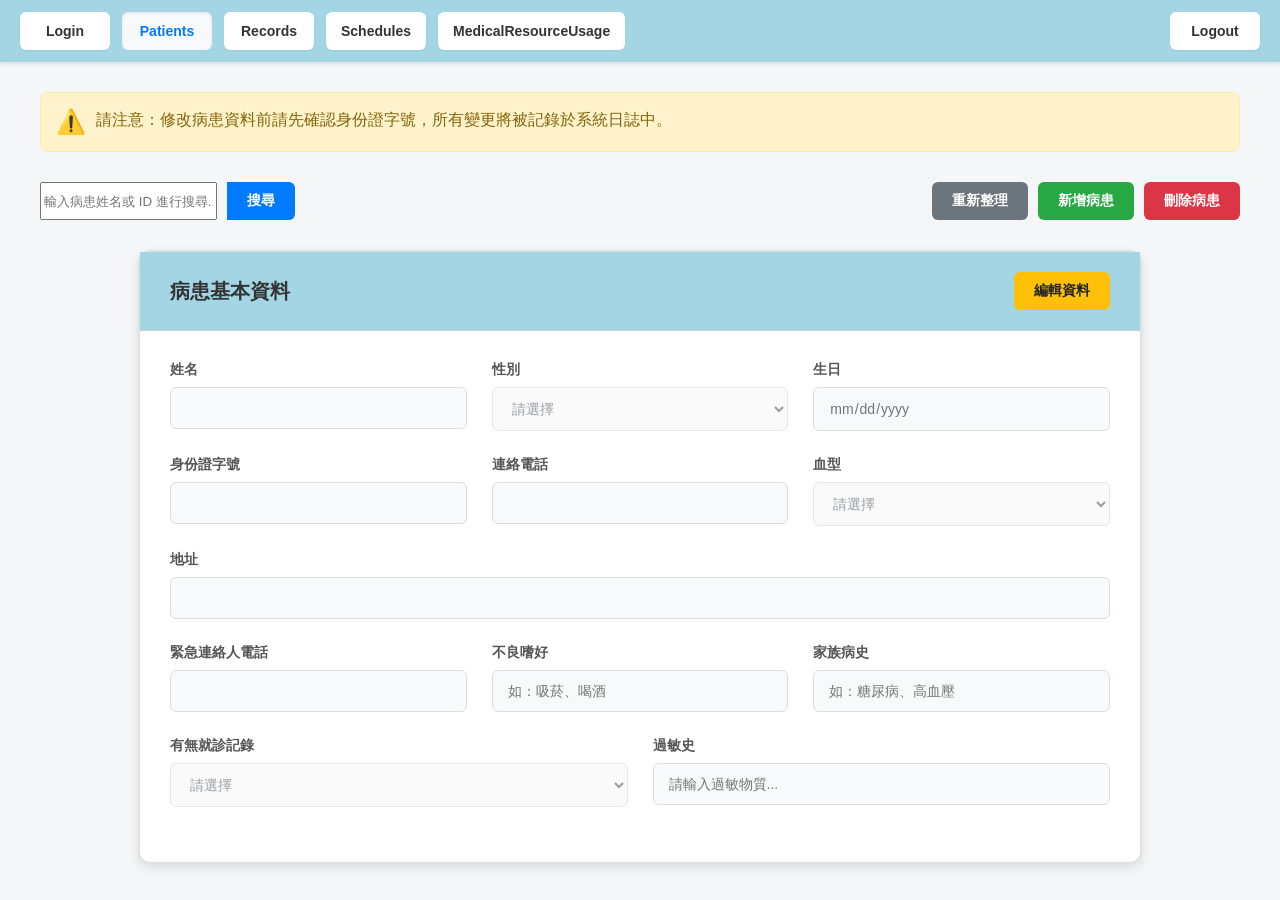
<file: patients.html>
<!DOCTYPE html>
<html lang="zh-Hant">
<head>
    <meta charset="UTF-8">
    <meta name="viewport" content="width=device-width, initial-scale=1.0">
    <title>Patients - 病患管理系統</title>
    <link rel="stylesheet" href="css/style.css">
    <link rel="stylesheet" href="css/patients.css">
</head>

<body>
    <nav class="navbar">
        <button onclick="window.location.href='./index.html'">Login</button>
        <button class="active" onclick="window.location.href='./patients.html'">Patients</button>
        <button onclick="window.location.href='./records.html'">Records</button>
        <button onclick="window.location.href='./schedules.html'">Schedules</button>
        <button onclick="window.location.href='./resources.html'">MedicalResourceUsage</button>
        <button id="logoutBtn" class="btn-logout">Logout</button>
    </nav>

    <div class="patients-container">
        
        <div class="reminder-box">
            <div class="reminder-icon">⚠️</div>
            <div class="reminder-text">
                請注意：修改病患資料前請先確認身份證字號，所有變更將被記錄於系統日誌中。
            </div>
        </div>

        <div class="search-operations-row">
            <div class="search-container">
                <input type="text" id="patientSearchInput" placeholder="輸入病患姓名或 ID 進行搜尋...">
                <button id="searchBtn" class="btn-search">搜尋</button>
            </div>

            <div class="operations-container">
                <button id="refreshBtn" class="btn-refresh">重新整理</button>
                <button id="newPatientBtn" class="btn-new">新增病患</button>
                <button id="deletePatientBtn" class="btn-delete">刪除病患</button>
            </div>
        </div>

        <div class="patient-detail-section">
            <div class="detail-header">
                <h3>病患基本資料</h3>
                <div class="header-actions">
                    <button id="editPatientBtn" class="btn-edit">編輯資料</button>
                    <button id="savePatientBtn" class="btn-save" style="display: none;">儲存變更</button>
                    <button id="cancelEditBtn" class="btn-cancel" style="display: none;">取消編輯</button>
                </div>
            </div>

            <div class="detail-content">
                <div class="detail-row">
                    <div class="detail-group">
                        <label for="patientName">姓名</label>
                        <input type="text" id="patientName" class="detail-input" disabled>
                        <div class="error-message" id="nameError"></div>
                    </div>
                    <div class="detail-group">
                        <label for="patientGender">性別</label>
                        <select id="patientGender" class="detail-select" disabled>
                            <option value="">請選擇</option>
                            <option value="M">男</option>
                            <option value="F">女</option>
                        </select>
                        <div class="error-message" id="genderError"></div>
                    </div>
                    <div class="detail-group">
                        <label for="patientBirth">生日</label>
                        <input type="date" id="patientBirth" class="detail-input" disabled>
                        <div class="error-message" id="birthdayError"></div>
                    </div>
                </div>

                <div class="detail-row">
                    <div class="detail-group">
                        <label for="patientIdentityNumber">身份證字號</label>
                        <input type="text" id="patientIdentityNumber" class="detail-input" disabled maxlength="10">
                        <div class="error-message" id="idNumberError"></div>
                    </div>
                    <div class="detail-group">
                        <label for="patientPhone">連絡電話</label>
                        <input type="tel" id="patientPhone" class="detail-input" disabled>
                        <div class="error-message" id="phoneError"></div>
                    </div>
                    <div class="detail-group">
                        <label for="patientBloodType">血型</label>
                        <select id="patientBloodType" class="detail-select" disabled>
                            <option value="">請選擇</option>
                            <option value="A">A型</option>
                            <option value="B">B型</option>
                            <option value="O">O型</option>
                            <option value="AB">AB型</option>
                            <option value="unknown">未知</option>
                        </select>
                        <div class="error-message" id="bloodTypeError"></div>
                    </div>
                </div>

                <div class="detail-row">
                    <div class="detail-group full-width">
                        <label for="patientAddress">地址</label>
                        <input type="text" id="patientAddress" class="detail-input" disabled>
                        <div class="error-message" id="addressError"></div>
                    </div>
                </div>

                <div class="detail-row">
                    <div class="detail-group">
                        <label for="EmergencyPhone">緊急連絡人電話</label>
                        <input type="tel" id="EmergencyPhone" class="detail-input" disabled>
                        <div class="error-message" id="EmergencyPhoneError"></div>
                    </div>
                    <div class="detail-group">
                        <label for="patientBadHabits">不良嗜好</label>
                        <input type="text" id="patientBadHabits" class="detail-input" disabled placeholder="如：吸菸、喝酒">
                        <div class="error-message" id="badHabitsError"></div>
                    </div>
                    <div class="detail-group">
                        <label for="patientFamilyHistory">家族病史</label>
                        <input type="text" id="patientFamilyHistory" class="detail-input" disabled placeholder="如：糖尿病、高血壓">
                        <div class="error-message" id="familyHistoryError"></div>
                    </div>
                </div>

                <div class="detail-row">
                    <div class="detail-group">
                        <label for="patientMedicalHistory">有無就診記錄</label>
                        <select id="patientMedicalHistory" class="detail-select" disabled>
                            <option value="">請選擇</option>
                            <option value="none">無</option>
                            <option value="yes">有</option>
                        </select>
                        <div class="error-message" id="medicalHistoryError"></div>
                    </div>
                    <div class="detail-group">
                        <label for="patientAllergy">過敏史</label>
                        <input type="text" id="patientAllergy" class="detail-input" disabled placeholder="請輸入過敏物質...">
                        <div class="error-message" id="allergyError"></div>
                    </div>
                </div>
            </div>
        </div>
    </div>

    <script src="js/script.js"></script>
    <script src="js/patients.js"></script>
</body>
</html>
</file>
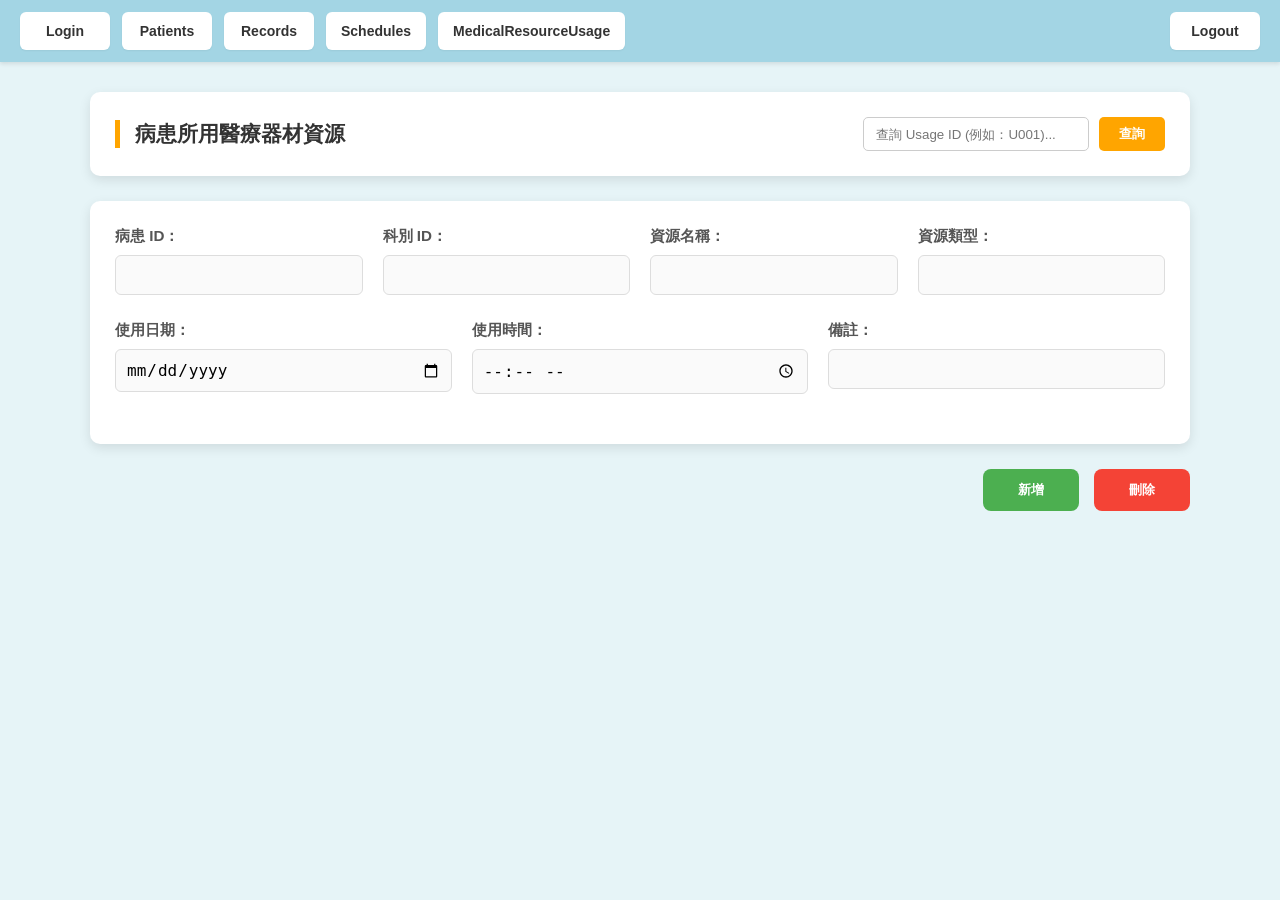
<file: resources.html>
<!DOCTYPE html>
<html lang="zh-Hant">
<head>
    <meta charset="UTF-8">
    <meta name="viewport" content="width=device-width, initial-scale=1.0">
    <title>Medical Resource Usage - 醫療資源管理</title>
    <link rel="stylesheet" href="css/style.css">
    <link rel="stylesheet" href="css/resources.css">
</head>
<body>
    <nav class="navbar">
    <button onclick="window.location.href='index.html'">Login</button>
    <button onclick="window.location.href='patients.html'">Patients</button>
    <button onclick="window.location.href='records.html'">Records</button>
    <button onclick="window.location.href='schedules.html'">Schedules</button>
    <button onclick="window.location.href='resources.html'">MedicalResourceUsage</button>
    <button id="logoutBtn" class="btn-logout">Logout</button>
</nav>

    <div class="resources-container">
        
        <section class="usage-header-section">
            <div class="usage-card search-area">
                <div class="title-group">
                    <h4>病患所用醫療器材資源</h4>
                    <div class="search-input-group">
                        <input type="text" id="usageSearchInput" placeholder="查詢 Usage ID (例如：U001)...">
                        <button id="searchUsageBtn" class="btn-orange">查詢</button>
                    </div>
                </div>
            </div>
        </section>

        <section class="usage-form-section">
            <div class="usage-card form-container">
                <div class="input-grid-upper">
                    <div class="form-group">
                        <label>病患 ID：</label>
                        <input type="text" id="patientId" class="res-input">
                    </div>
                    <div class="form-group">
                        <label>科別 ID：</label>
                        <input type="text" id="deptId" class="res-input">
                    </div>
                    <div class="form-group">
                        <label>資源名稱：</label>
                        <input type="text" id="resourceName" class="res-input">
                    </div>
                    <div class="form-group">
                        <label>資源類型：</label>
                        <input type="text" id="resourceType" class="res-input">
                    </div>
                </div>

                <div class="input-grid-lower">
                    <div class="form-group">
                        <label>使用日期：</label>
                        <input type="date" id="useDate" class="res-input">
                    </div>
                    <div class="form-group">
                        <label>使用時間：</label>
                        <input type="time" id="useTime" class="res-input">
                    </div>
                    <div class="form-group">
                        <label>備註：</label>
                        <input type="text" id="useNotes" class="res-input">
                    </div>
                </div>
            </div>
        </section>

        <div class="bottom-actions">
            <button id="addUsageBtn" class="btn-green">新增</button>
            <button id="deleteUsageBtn" class="btn-red">刪除</button>
        </div>

    </div>

    <script src="js/resources.js"></script>
</body>
</html>
</file>
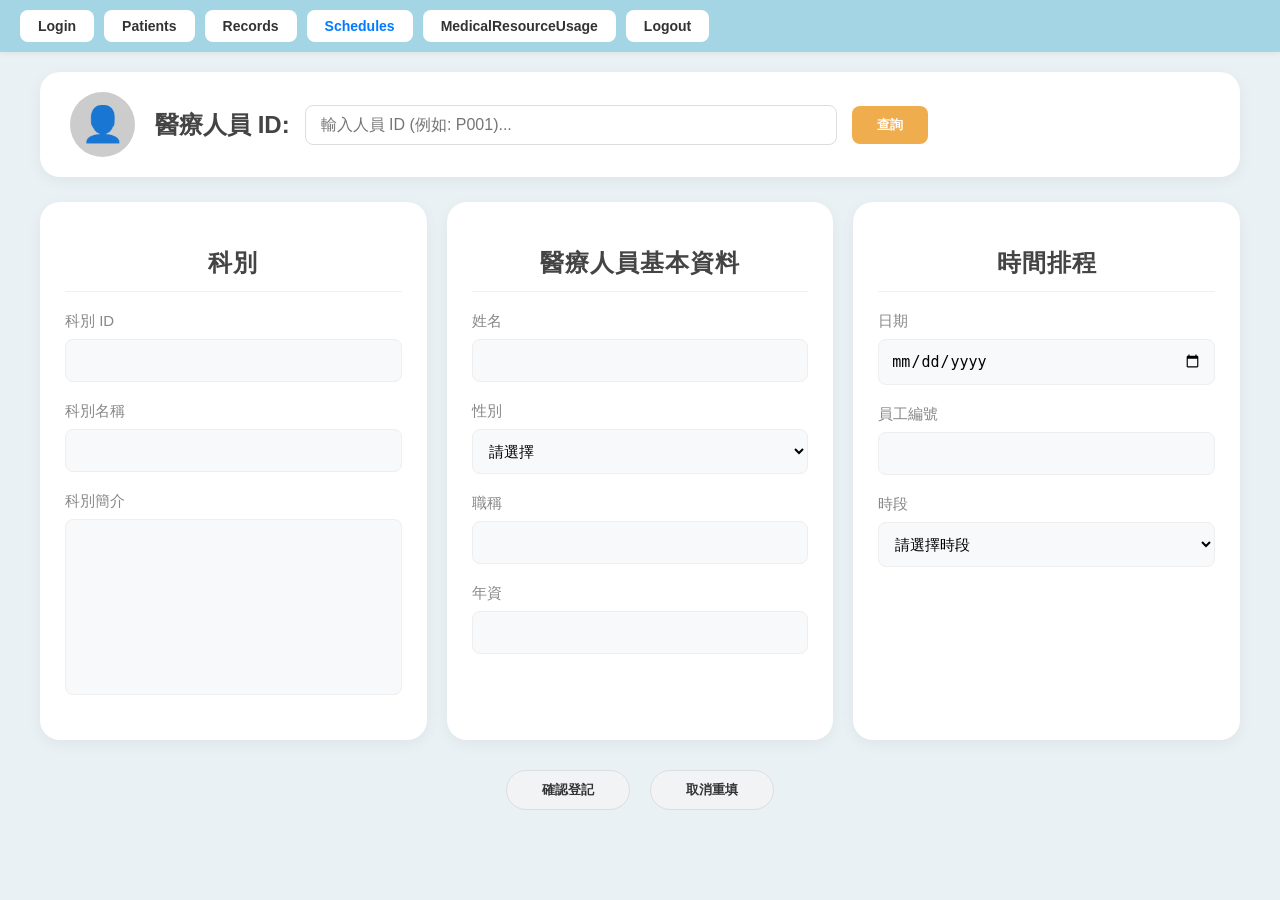
<file: schedules.html>
<!DOCTYPE html>
<html lang="zh-TW">
<head>
    <meta charset="UTF-8">
    <meta name="viewport" content="width=device-width, initial-scale=1.0">
    <title>Schedules - 醫療管理系統</title>
    <link rel="stylesheet" href="css/schedules.css">
</head>
<body>

    <nav class="navbar">
    <div class="nav-left">
        <button onclick="location.href='index.html'">Login</button>
        <button onclick="location.href='patients.html'">Patients</button>
        <button onclick="location.href='records.html'">Records</button>
        <button class="active" onclick="location.href='schedules.html'">Schedules</button>
        <button onclick="location.href='resources.html'">MedicalResourceUsage</button>
        <button class="btn-logout" id="logoutBtn">Logout</button>
    </div>
</nav>

    <main class="schedules-container">
        
        <section class="search-section">
            <div class="avatar-circle">👤</div>
            <div class="search-group">
                <label>醫療人員 ID:</label>
                <input type="text" id="scheduleSearchInput" placeholder="輸入人員 ID (例如: P001)...">
                <button class="btn-orange-search" id="scheduleSearchBtn">查詢</button>
            </div>
        </section>

        <div class="main-grid">
            
            <section class="schedule-column-card">
                <h2 class="column-title">科別</h2>
                <div class="form-item">
                    <label>科別 ID</label>
                    <input type="text" id="deptId" readonly>
                </div>
                <div class="form-item">
                    <label>科別名稱</label>
                    <input type="text" id="deptName" readonly>
                </div>
                <div class="form-item">
                    <label>科別簡介</label>
                    <textarea id="deptDesc" readonly></textarea>
                </div>
            </section>

            <section class="schedule-column-card">
                <h2 class="column-title">醫療人員基本資料</h2>
                <div class="form-item">
                    <label>姓名</label>
                    <input type="text" id="staffName">
                </div>
                <div class="form-item">
                    <label>性別</label>
                    <select id="staffGender">
                        <option value="">請選擇</option>
                        <option value="M">男</option>
                        <option value="F">女</option>
                    </select>
                </div>
                <div class="form-item">
                    <label>職稱</label>
                    <input type="text" id="staffTitle">
                </div>
                <div class="form-item">
                    <label>年資</label>
                    <input type="text" id="staffExperience">
                </div>
            </section>

            <section class="schedule-column-card">
                <h2 class="column-title">時間排程</h2>
                <div class="form-item">
                    <label>日期</label>
                    <input type="date" id="scheduleDate">
                </div>
                <div class="form-item">
                    <label>員工編號</label>
                    <input type="text" id="staffId">
                </div>
                <div class="form-item">
                    <label>時段</label>
                    <select id="scheduleSlot">
                        <option value="">請選擇時段</option>
                        <option value="morning">上午診</option>
                        <option value="afternoon">下午診</option>
                        <option value="evening">夜診</option>
                    </select>
                </div>
            </section>
        </div>

        <div class="bottom-actions">
            <button class="btn-action-green">確認登記</button>
            <button class="btn-action-red">取消重填</button>
        </div>

    </main>

    <script src="js/schedules.js"></script>
</body>
</html>
</file>
<file: css/style.css>
/* 設定整個網站的背景顏色(淺藍色)和預設字體 */
body {
  font-family: Arial, sans-serif;
  margin: 0;
  background-color: #e6f4f7;
}

.navbar {
    display: flex;
    justify-content: center; /* 讓按鈕置中 */
    gap: 10px;               /* 按鈕之間的間距 */
    padding: 15px;
    background-color: #B2E0E6; /* 維持原本的粉藍色調 */
}

.navbar button {
    padding: 8px 15px;
    border: none;
    border-radius: 8px;
    background-color: white;
    cursor: pointer;
    font-weight: bold;
    min-width: 100px;        /* 確保按鈕有基本寬度 */
    transition: background 0.3s;
}

.navbar button.active {
    background-color: #f0f0f0; /* 被選中時的顏色 */
}

/* 針對行動裝置的簡單調整 */
@media (max-width: 600px) {
    .navbar {
        flex-wrap: wrap;     /* 寬度不夠時自動換行 */
    }
    .navbar button {
        flex: 1 1 40%;       /* 手機版一排顯示兩個 */
    }
}
  
/* 主容器 */
.container {
  display: flex;
  flex-direction: column;
  align-items: center;
  margin-top: 40px;
}

/* 頭像 */
.avatar {
  width: 100px;
  height: 100px;
  border-radius: 50%;
  background-color: #ccc;
  margin-bottom: 30px;
}

/* 表單區塊 */
.forms {
  display: flex;
  gap: 50px;
}

.form {
  background: white;
  padding: 20px;
  border-radius: 10px;
  box-shadow: 0 4px 8px rgba(0,0,0,0.1);
  width: 250px;
  display: flex;
  flex-direction: column;
  gap: 10px;
}

.form h2 {
  text-align: center;
}

.form input {
  padding: 8px;
  border: 1px solid #ccc;
  border-radius: 6px;
}

.form button {
  padding: 10px;
  border: none;
  background-color: #4CAF50;
  color: white;
  border-radius: 6px;
  cursor: pointer;
}

/* 滑鼠移過 */
.form button:hover {
  background-color: #3d8b40; /* 稍微深一點的綠色 */
}

/* 點下去 */
#loginBtn:active, #registerBtn:active {
  background-color: #3c6e3e; /* 更深的綠色 */
}

button {
  padding: 10px 20px;
  border: none;
  border-radius: 6px;
  background-color: #4CAF50; /* 原本顏色 */
  color: rgb(0, 0, 0);
  cursor: pointer;
  transition: background-color 0.2s ease; /* 平滑過渡 */
}

/* 滑鼠移過 */
button:hover {
  background-color: #4585d3; /* 稍微深一點 */
}

/* 點下去 */
button:active {
  background-color: #1b4d8a; /* 更深的顏色 */
}

.form .error {
  color: #e74c3c;  /* 紅色 */
  font-size: 14px;
  min-height: 20px;
  margin-top: -5px;
}

/* 錯誤邊框樣式 */
.form input.error-border {
  border-color: #e74c3c;
}

/* 彈出視窗的樣式 */
.modal {
  display: none;
  position: fixed;
  top: 0;
  left: 0;
  width: 100%;
  height: 100%;
  background-color: rgba(0, 0, 0, 0.5);
  z-index: 1000;
  justify-content: center;
  align-items: center;
}

.modal-content {
  background-color: white;
  border-radius: 10px;
  box-shadow: 0 4px 8px rgba(0,0,0,0.1);
  animation: modalAppear 0.3s ease-out;
}

/* 讓彈窗出現時更加流暢 */
@keyframes modalAppear {
  from {
    opacity: 0;
    transform: scale(0.9);
  }
  to {
    opacity: 1;
    transform: scale(1);
  }
}

.modal-buttons {
  display: flex;
  gap: 10px;
  margin-top: 10px;
}

.modal-buttons button {
  flex: 1;
}

#cancelRegisterBtn {
  background-color: #6c757d;
}

#cancelRegisterBtn:hover {
  background-color: #5a6268;
}

/* 病患頁面專用樣式 */
.patients-container {
  max-width: 1200px;
  margin: 0 auto;
  padding: 20px;
}

/* 提醒框樣式 */
.reminder-box {
  background: #fff3cd;
  border: 1px solid #ffeaa7;
  border-radius: 8px;
  padding: 15px;
  margin-bottom: 30px;
  display: flex;
  align-items: flex-start;
  gap: 10px;
}

.reminder-icon {
  font-size: 24px;
}

.patient-actions-card {
  background: white;
  border-radius: 8px;
  padding: 24px;
  box-shadow: 0 2px 10px rgba(0,0,0,0.07);
  border: 1px solid #EAECEE;
  margin-bottom: 30px;
  display: flex;
  gap: 30px;
  align-items: flex-end; /* 讓內容底部對齊 */
}

.reminder-text {
  color: #856404;
  line-height: 1.5;
}

/* 搜尋和操作區 - 水平排列 */
.search-operations-row {
  display: flex;
  justify-content: space-between;
  align-items: center;
  margin-bottom: 30px;
  gap: 20px;
}

/* 搜尋容器 */
.search-container {
  display: flex;
  gap: 10px;
  flex: 1;
  max-width: 500px;
}

#searchInput {
  flex: 1;
  padding: 12px 15px;
  border: 2px solid #ddd;
  border-radius: 6px;
  font-size: 14px;
  min-width: 300px;
}

#searchInput:focus {
  outline: none;
  border-color: #007bff;
}

/* 操作按鈕容器 */
.operations-container {
  display: flex;
  gap: 10px;
  align-items: center;
}

/* 按鈕基礎樣式 */
.btn-search, .btn-refresh, .btn-new, .btn-delete, .btn-edit, .btn-save, .btn-cancel, 
.btn-logout {
  padding: 10px 20px;
  border: none;
  border-radius: 6px;
  cursor: pointer;
  font-size: 14px;
  font-weight: bold;
  transition: all 0.2s;
  white-space: nowrap;
}

.btn-search { 
  background: #007bff; color: white; border-radius: 0 6px 6px 0;
}
.btn-search:hover { 
  background: #0056b3; 
}

/* 重新整理按鈕 - 灰色 */
.btn-refresh { 
  background: #6c757d; 
  color: white; 
}
.btn-refresh:hover { 
  background: #545b62; 
}

.btn-new { 
  background: #28a745; 
  color: white; 
}
.btn-new:hover { 
  background: #1e7e34; 
}

.btn-delete { 
  background: #dc3545; 
  color: white; 
}
.btn-delete:hover { 
  background: #c82333; 
}

.btn-edit { 
  background: #ffc107; 
  color: #212529; 
}
.btn-edit:hover { 
  background: #e0a800; 
}

.btn-save { 
  background: #28a745; 
  color: white; 
}
.btn-save:hover { 
  background: #1e7e34; 
}

.btn-cancel { 
  background: #6c757d; 
  color: white; 
}
.btn-cancel:hover { 
  background: #545b62; 
}
.btn-logout {
    background-color: #f44336 !important; /* 紅色 */
    color: white !important;
    margin-left: auto; /* 將登出按鈕推向導覽列的最右邊 */
}

.btn-logout:hover {
    background-color: #d32f2f !important;
    box-shadow: 0 2px 5px rgba(0,0,0,0.2);
}

/* 病患詳細資料區塊 */
.patient-detail-section {
  background: white;
  border: 2px solid #e0e0e0;
  border-radius: 12px;
  margin: 0 auto;
  max-width: 1000px;
  box-shadow: 0 4px 12px rgba(0,0,0,0.1);
}

.detail-header {
  background: #a3d5e4;
  padding: 20px 30px;
  display: flex;
  justify-content: space-between;
  align-items: center;
  border-bottom: 1px solid #ccc;
}

.detail-header h3 {
  margin: 0;
  color: #333;
  font-size: 20px;
  font-weight: bold;
}

.header-actions {
  display: flex;
  gap: 10px;
}

.detail-content {
  padding: 30px;
}

.detail-row {
  display: flex;
  gap: 25px;
  margin-bottom: 25px;
}

.detail-group {
  flex: 1;
  display: flex;
  flex-direction: column;
}

.detail-group.full-width {
  flex: 2;
}

.detail-group label {
  font-weight: bold;
  color: #555;
  margin-bottom: 8px;
  font-size: 14px;
}

.detail-input, .detail-select, .detail-textarea {
  padding: 12px 15px;
  border: 1px solid #ddd;
  border-radius: 6px;
  font-size: 14px;
  transition: border-color 0.3s;
  font-family: inherit;
}

.detail-input:focus, .detail-select:focus, .detail-textarea:focus {
  outline: none;
  border-color: #007bff;
}

.detail-input:disabled, .detail-select:disabled, .detail-textarea:disabled {
  background-color: #f8f9fa;
  color: #6c757d;
  cursor: not-allowed;
}

.detail-textarea {
  resize: vertical;
  min-height: 80px;
}

/* 編輯模式樣式 */
.detail-input.editing, .detail-select.editing, .detail-textarea.editing {
  background-color: #fff;
  border-color: #007bff;
  color: #333;
}

/* 響應式設計 */
@media (max-width: 768px) {
  .patients-container {
    padding: 15px;
  }

  .search-operations-row {
    flex-direction: column;
    gap: 15px;
    align-items: stretch;
  }

  .search-container {
    max-width: 100%;
  }

  .operations-container {
    justify-content: center;
  }

  .detail-row {
    flex-direction: column;
    gap: 15px;
  }

  .detail-group {
    width: 100%;
  }

  .detail-header {
    flex-direction: column;
    gap: 15px;
    align-items: stretch;
  }

  .header-actions {
    justify-content: center;
  }
}

/* 小螢幕優化 */
@media (max-width: 480px) {
  .search-container {
    flex-direction: column;
  }

  .operations-container {
    flex-direction: column;
    width: 100%;
  }

  .operations-container button {
    width: 100%;
  }
}

/* 錯誤訊息樣式 */
.error-message {
    color: #e74c3c;
    font-size: 12px;
    margin-top: 5px;
    display: none;
}

/* 必填欄位標記 */
.required {
    color: #e74c3c;
}

/* 錯誤狀態的輸入框 */
.detail-input.error, .detail-select.error {
    border-color: #e74c3c !important;
}

/* 編輯模式下的錯誤狀態 */
.detail-input.editing.error, .detail-select.editing.error {
    border-color: #e74c3c !important;
    box-shadow: 0 0 0 2px rgba(231, 76, 60, 0.2);
}
</file>
<file: css/patients.css>
/* =========================================
   1. 導覽列 (Navbar) - 統一白色按鈕樣式
   ========================================= */
.navbar {
    background-color: #a3d5e4; /* 水藍色背景 */
    padding: 12px 20px;
    display: flex;
    justify-content: flex-start; 
    align-items: center;
    gap: 12px;
    box-shadow: 0 2px 4px rgba(0,0,0,0.1);
}

.navbar button {
    background-color: white; /* 所有按鈕統一白色背景 */
    border: none;
    border-radius: 6px;
    
    /* 統一高度與最小寬度 */
    height: 38px;           
    padding: 0 15px;        
    min-width: 90px;        
    
    color: #333;
    font-size: 14px;
    font-weight: bold;
    cursor: pointer;
    transition: all 0.2s ease;
    
    display: flex;
    align-items: center;
    justify-content: center;
    box-shadow: 0 1px 2px rgba(0,0,0,0.05);
}

.navbar button:hover {
    background-color: #f0f0f0;
    transform: translateY(-1px);
}

/* 當前頁面標示 (Patients) */
.navbar button.active {
    color: #007bff;
    background-color: #f8f9fa;
    box-shadow: inset 0 1px 3px rgba(0,0,0,0.1);
}

/* Logout 按鈕 */
.navbar button.btn-logout {
    background-color: white !important;
    color: #333 !important;            
    margin-left: auto;             
}

/* =========================================
   2. 病患列表頁面樣式
   ========================================= */
body { 
    font-family: 'Segoe UI', 'Microsoft JhengHei', Arial, sans-serif; 
    margin: 0; 
    background-color: #F4F6F8; 
}

.patients-container {
    max-width: 1200px;
    margin: 30px auto;
    padding: 0 20px;
}

/* 搜尋與過濾區塊 */
.filter-card {
    background: white;
    border-radius: 10px;
    padding: 20px;
    box-shadow: 0 4px 12px rgba(0,0,0,0.05);
    margin-bottom: 25px;
    display: flex;
    gap: 15px;
    align-items: center;
}

.filter-card input {
    flex-grow: 1;
    padding: 10px;
    border: 1px solid #ddd;
    border-radius: 5px;
}

/* 病患表格樣式 */
.patient-table {
    width: 100%;
    background: white;
    border-radius: 10px;
    overflow: hidden;
    box-shadow: 0 4px 12px rgba(0,0,0,0.05);
    border-collapse: collapse;
}

.patient-table th, .patient-table td {
    padding: 15px;
    text-align: left;
    border-bottom: 1px solid #eee;
}

.patient-table th {
    background-color: #f8f9fa;
    color: #555;
    font-weight: bold;
}

.patient-table tr:hover {
    background-color: #f9f9f9;
    cursor: pointer;
}

/* 操作按鈕 */
.btn-view {
    background-color: #007bff;
    color: white;
    border: none;
    padding: 6px 12px;
    border-radius: 4px;
    cursor: pointer;
}

/* 響應式 */
@media (max-width: 768px) {
    .navbar { flex-wrap: wrap; }
    .filter-card { flex-direction: column; }
}
</file>
<file: css/resources.css>
/* =========================================
   1. 導覽列 (Navbar) - 確保全站風格統一
   ========================================= */
.navbar {
    background-color: #a3d5e4; /* 水藍色背景 */
    padding: 12px 20px;
    display: flex;
    justify-content: flex-start; 
    align-items: center;
    gap: 12px;
    box-shadow: 0 2px 4px rgba(0,0,0,0.1);
}

.navbar button {
    background-color: white; /* 統一背景顏色 */
    border: none;
    border-radius: 6px;
    
    /* 統一高度與間距 */
    height: 38px;           
    padding: 0 15px;        
    min-width: 90px;        
    
    color: #333;
    font-size: 14px;
    font-weight: bold;
    cursor: pointer;
    transition: all 0.2s ease;
    
    display: flex;
    align-items: center;
    justify-content: center;
    box-shadow: 0 1px 2px rgba(0,0,0,0.05);
}

.navbar button:hover {
    background-color: #f0f0f0;
    transform: translateY(-1px);
}

/* 當前頁面標示 (MedicalResourceUsage) */
.navbar button.active {
    color: #007bff;
    background-color: #f8f9fa;
    box-shadow: inset 0 1px 3px rgba(0,0,0,0.1);
}

/* Logout 按鈕 */
.navbar button.btn-logout {
    background-color: white !important;
    color: #333 !important;            
    border: none !important;
}

/* =========================================
   2. 資源使用登記 - 頁面容器與卡片
   ========================================= */
.resources-container {
    max-width: 1100px;
    margin: 30px auto;
    padding: 0 20px;
    font-family: "Microsoft JhengHei", sans-serif;
}

.usage-card {
    background: #fff;
    border-radius: 10px;
    box-shadow: 0 4px 12px rgba(0,0,0,0.1);
    padding: 25px;
    margin-bottom: 25px;
}

/* 上方標題與查詢區 */
.title-group {
    display: flex;
    justify-content: space-between;
    align-items: center;
    flex-wrap: wrap;
    gap: 15px;
}

.title-group h4 {
    margin: 0;
    font-size: 1.3rem;
    color: #333;
    border-left: 5px solid #FFA500;
    padding-left: 15px;
}

.search-input-group {
    display: flex;
    gap: 10px;
}

.search-input-group input {
    padding: 8px 12px;
    border: 1px solid #ccc;
    border-radius: 5px;
    width: 200px;
}

/* =========================================
   3. 表單格線佈局 (Input Grid)
   ========================================= */
.input-grid-upper, 
.input-grid-lower {
    display: grid;
    gap: 20px;
    margin-bottom: 25px;
}

/* 第一排：4 個欄位 */
.input-grid-upper {
    grid-template-columns: repeat(4, 1fr);
}

/* 第二排：3 個欄位 */
.input-grid-lower {
    grid-template-columns: repeat(3, 1fr);
}

.form-group {
    display: flex;
    flex-direction: column;
    gap: 8px;
}

.form-group label {
    font-weight: bold;
    color: #555;
    font-size: 0.95rem;
}

.res-input {
    padding: 10px;
    border: 1px solid #ddd;
    border-radius: 6px;
    font-size: 1rem;
    background-color: #fafafa;
}

.res-input:focus {
    border-color: #4CAF50;
    outline: none;
    background-color: #fff;
}

/* =========================================
   4. 功能按鈕
   ========================================= */
.btn-orange {
    background-color: #FFA500;
    color: white;
    border: none;
    padding: 8px 20px;
    border-radius: 5px;
    cursor: pointer;
    font-weight: bold;
}

.bottom-actions {
    display: flex;
    justify-content: flex-end; 
    gap: 15px;
    margin-top: 20px;
}

.btn-green {
    background-color: #4CAF50;
    color: white;
    border: none;
    padding: 12px 35px;
    border-radius: 8px;
    font-weight: bold;
    cursor: pointer;
}

.btn-red {
    background-color: #F44336;
    color: white;
    border: none;
    padding: 12px 35px;
    border-radius: 8px;
    font-weight: bold;
    cursor: pointer;
}

/* =========================================
   5. 響應式設計
   ========================================= */
@media (max-width: 900px) {
    .input-grid-upper, .input-grid-lower {
        grid-template-columns: repeat(2, 1fr);
    }
}

@media (max-width: 600px) {
    .input-grid-upper, .input-grid-lower {
        grid-template-columns: 1fr;
    }
    .navbar {
        flex-wrap: wrap;
        justify-content: center;
    }
}
</file>
<file: css/schedules.css>
/* =========================================
   1. 基礎設定 (Global)
   ========================================= */
body { 
    font-family: 'Segoe UI', 'Microsoft JhengHei', sans-serif; 
    margin: 0; 
    background-color: #e9f1f4; /* 淺藍色背景 */
    color: #333;
}

/* =========================================
   2. 導覽列 (Navbar) - 電腦版
   ========================================= */
.navbar {
    background-color: #a3d5e4; 
    padding: 10px 20px;
    display: flex;
    justify-content: space-between;
    align-items: center;
    box-shadow: 0 2px 5px rgba(0,0,0,0.05);
}

.nav-left {
    display: flex;
    gap: 10px;
}

.navbar button {
    background-color: white;
    border: none;
    border-radius: 8px;
    padding: 8px 18px;
    font-size: 14px;
    font-weight: bold;
    color: #333;
    cursor: pointer;
    transition: 0.2s;
}

.navbar button:hover {
    background-color: #f0f7f9;
}

.navbar button.active {
    color: #007bff; /* 藍色文字標示目前頁面 */
}

/* =========================================
   3. 搜尋區 (Search Section)
   ========================================= */
.schedules-container {
    padding: 20px;
    max-width: 1200px; /* 縮小寬度，讓視窗更集中 */
    margin: 0 auto;
}

.search-section {
    background: white;
    border-radius: 20px;
    padding: 20px 30px; 
    display: flex;
    align-items: center;
    gap: 20px;
    margin-bottom: 25px;
    box-shadow: 0 4px 15px rgba(0,0,0,0.05);
}

.avatar-circle {
    width: 65px; 
    height: 65px;
    background-color: #ccc; 
    border-radius: 50%;
    display: flex;
    align-items: center;
    justify-content: center;
    font-size: 35px;
    flex-shrink: 0;
}

.search-group {
    display: flex;
    align-items: center;
    gap: 15px;
    flex-grow: 1;
}

.search-group label {
    font-size: 1.5rem;
    font-weight: bold;
    color: #444;
}

.search-group input {
    flex-grow: 1;
    max-width: 500px; 
    padding: 10px 15px;
    border: 1px solid #ddd;
    border-radius: 8px;
    font-size: 16px;
    outline: none;
}

.btn-orange-search {
    background-color: #f0ad4e; 
    color: white;
    border: none;
    padding: 10px 25px;
    border-radius: 8px;
    font-weight: bold;
    cursor: pointer;
}

/* =========================================
   4. 三欄式卡片佈局 (Grid)
   ========================================= */
.main-grid {
    display: grid;
    grid-template-columns: repeat(3, 1fr);
    gap: 20px; 
}

.schedule-column-card {
    background: white;
    border-radius: 20px;
    padding: 25px; 
    box-shadow: 0 4px 15px rgba(0,0,0,0.05);
    min-height: 450px; 
    display: flex;
    flex-direction: column;
}

.column-title {
    text-align: center;
    font-size: 1.5rem; 
    font-weight: bold;
    color: #444;
    margin-bottom: 20px;
    padding-bottom: 12px;
    border-bottom: 1px solid #f0f0f0; 
    letter-spacing: 1px;
}

/* =========================================
   5. 表單元素 (Form Items)
   ========================================= */
.form-item {
    display: flex;
    flex-direction: column;
    gap: 8px; 
    margin-bottom: 20px; 
}

.form-item label {
    font-size: 15px;
    color: #888;
}

.form-item input, 
.form-item select, 
.form-item textarea {
    padding: 12px; 
    border: 1px solid #eee;
    border-radius: 8px;
    background-color: #f8f9fa; 
    font-size: 15px;
    outline: none;
}

textarea {
    resize: none;
    height: 150px; 
}

/* =========================================
   6. 底部按鈕區 (Bottom Actions)
   ========================================= */
.bottom-actions {
    display: flex;
    justify-content: center;
    gap: 20px;
    margin-top: 30px; 
    margin-bottom: 40px;
}

.bottom-actions button {
    padding: 10px 35px;
    border-radius: 30px; 
    border: 1px solid #ddd;
    background-color: #f1f3f5;
    color: #333;
    font-weight: bold;
    cursor: pointer;
    transition: 0.2s;
}

/* =========================================
   手機版響應式排版修正 (RWD)
   ========================================= */

@media (max-width: 768px) {
    /* 1. 調整整體容器邊距 */
    .schedules-container {
        padding: 15px;
    }

    /* 2. 導覽列按鈕排版修正：讓 Logout 移到 MedicalResourceUsage 右邊 */
    .navbar {
        display: block; 
        padding: 10px;
        height: auto;
    }

    .nav-left {
        display: grid;
        grid-template-columns: repeat(2, 1fr); /* 2欄排列，Logout 會自動排在第6格 */
        gap: 8px;
        width: 100%;
        margin-bottom: 0; 
    }

    /* 統一所有按鈕大小，包含 Logout */
    .nav-left button, 
    .navbar .btn-logout {
        width: 100%;
        margin: 0;
        padding: 10px 5px;
        font-size: 14px;
        text-align: center;
        box-sizing: border-box;
        height: 45px; 
        display: flex;
        align-items: center;
        justify-content: center;
        background-color: white; 
        border-radius: 8px;
        border: none;
        font-weight: bold;
        color: #333;
    }

    /* 3. 搜尋區塊調整：大頭貼置中，輸入框置中 */
    .search-section {
        flex-direction: column;
        padding: 20px;
        align-items: center;
        text-align: center;
    }

    .search-group {
        flex-direction: column;
        width: 100%;
        gap: 10px;
    }

    .search-group input {
        width: 100%;
        max-width: none;
        text-align: center; 
        padding: 12px;
    }

    .btn-orange-search {
        width: 120px; 
    }

    /* 4. 卡片改為單欄垂直堆疊 */
    .main-grid {
        grid-template-columns: 1fr; 
        gap: 20px;
    }

    .schedule-column-card {
        min-height: auto; 
        padding: 20px;
    }

    /* 5. 底部動作按鈕調整 */
    .bottom-actions {
        flex-direction: column;
        gap: 12px;
        align-items: center;
    }

    .bottom-actions button {
        width: 90%; 
    }
}
</file>
